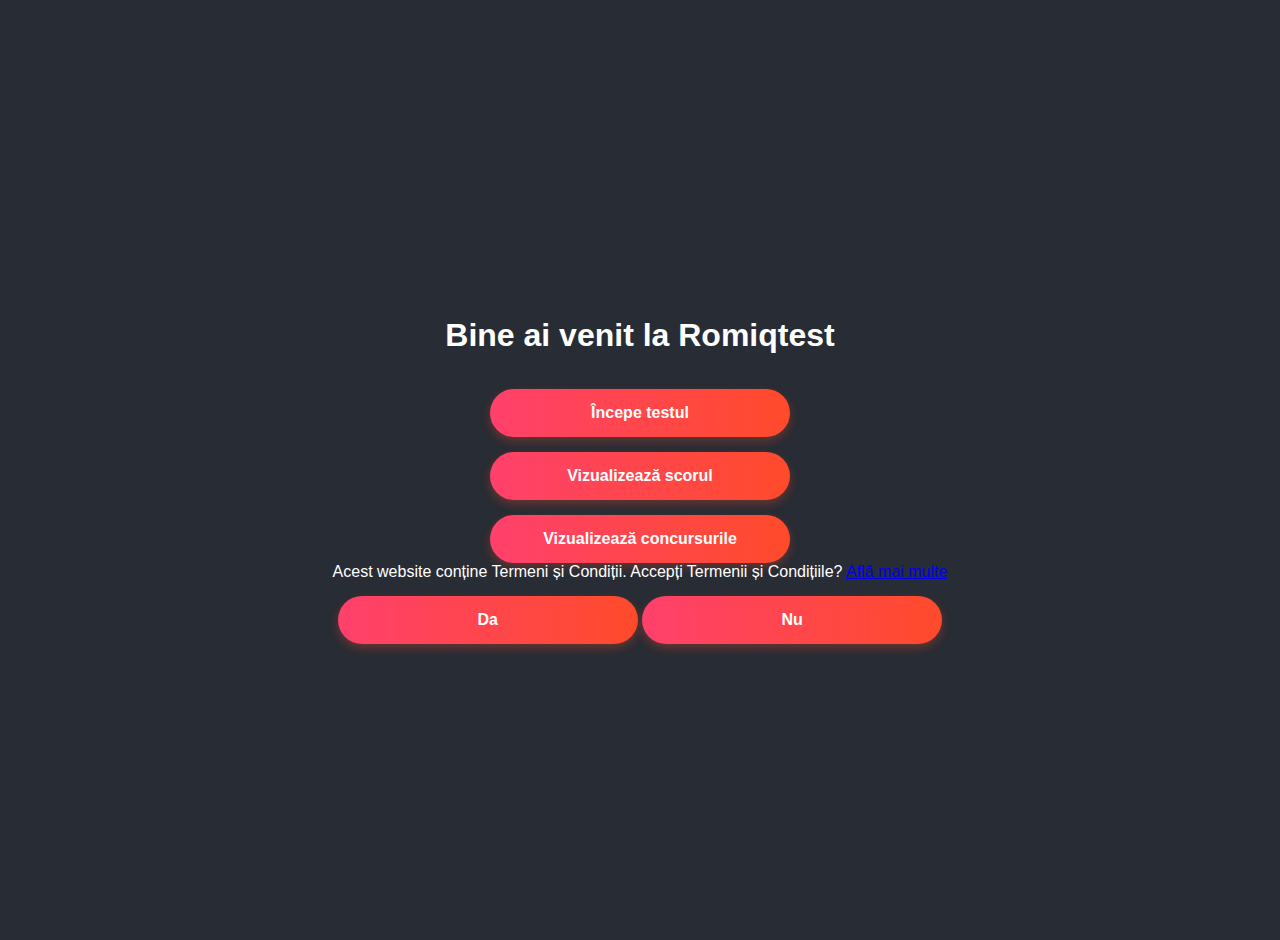
<file: index.html>
<!DOCTYPE html>
<html lang="ro">
<head>
    <meta charset="UTF-8">
    <meta name="viewport" content="width=device-width, initial-scale=1.0">
    <title>Romiqtest</title>
    <link rel="stylesheet" href="style.css">
</head>
<body>
    <h1>Bine ai venit la Romiqtest</h1>
    <button onclick="location.href='test1.html'">Începe testul</button>
    <button onclick="location.href='vs.html'">Vizualizează scorul</button>
    <button onclick="location.href='concursuri.html'">Vizualizează concursurile</button>

    <!-- Termeni și Condiții -->
    <div id="terms-box">
        Acest website conține Termeni și Condiții. Accepți Termenii și Condițiile?
        <a href="terms-conds.html">Află mai multe</a>
        <button onclick="acceptTerms()">Da</button>
        <button onclick="rejectTerms()">Nu</button>
    </div>

    <script>
        document.addEventListener("DOMContentLoaded", function() {
            if (document.cookie.split("; ").find(row => row.startsWith("termsAccepted="))) {
                document.getElementById("terms-box").style.display = "none";
            }
        });

        function acceptTerms() {
            document.cookie = "termsAccepted=true; path=/; max-age=" + (365 * 24 * 60 * 60);
            document.getElementById("terms-box").style.display = "none";
        }

        function rejectTerms() {
            alert("Nu poți folosi acest site fără a accepta termenii și condițiile.");
        }
    </script>
</body>
</html>
</file>
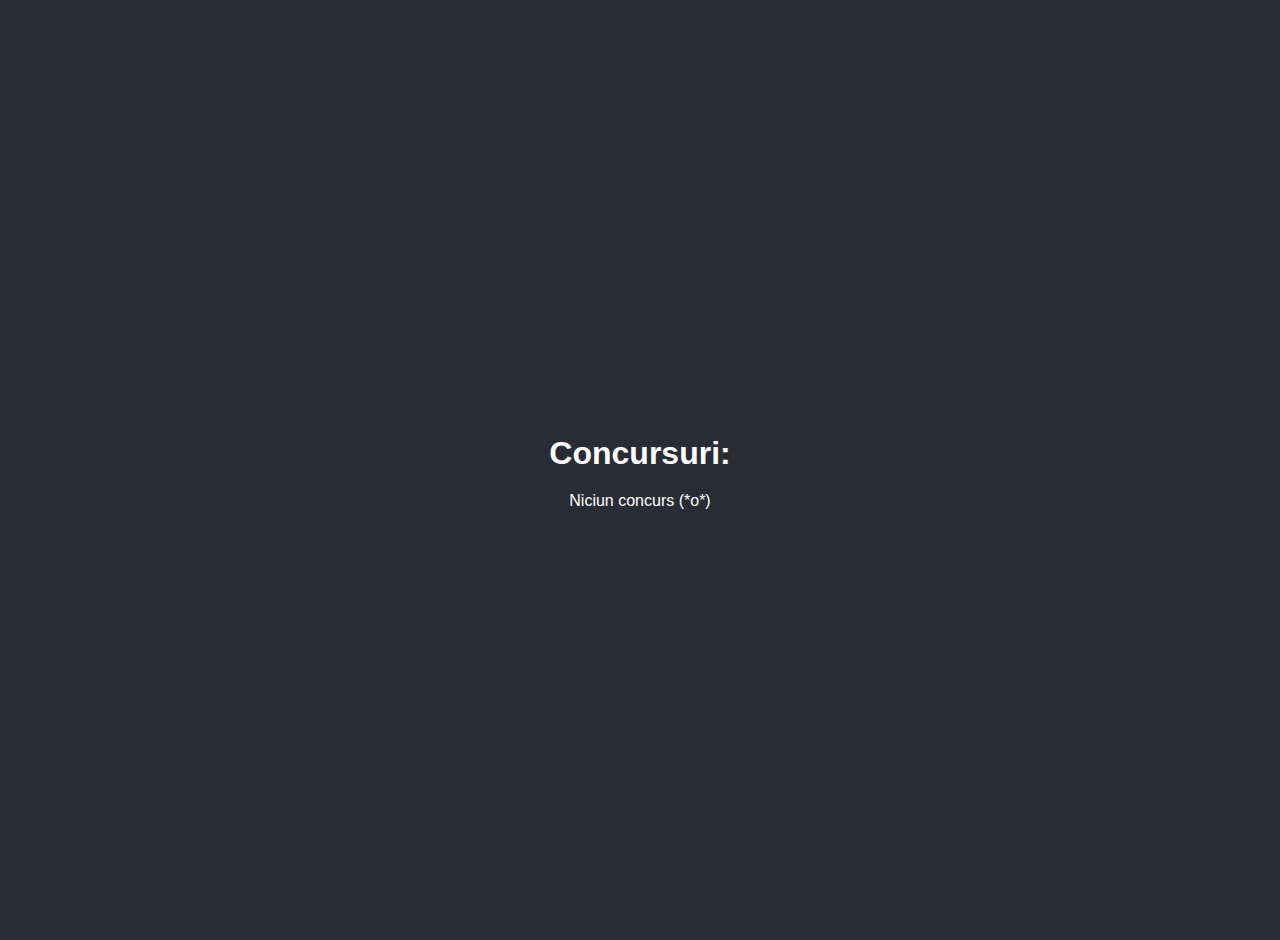
<file: concursuri.html>
<!DOCTYPE html>
<html lang="ro">
<head>
    <meta charset="UTF-8">
    <meta name="viewport" content="width=device-width, initial-scale=1.0">
    <title>Concursuri</title>
    <link rel="stylesheet" href="style.css">
</head>
<body>
    <div class="container">
        <h1>Concursuri:</h1>
        <p>Niciun concurs (*o*)</p>
    </div>
</body>
</html>
</file>
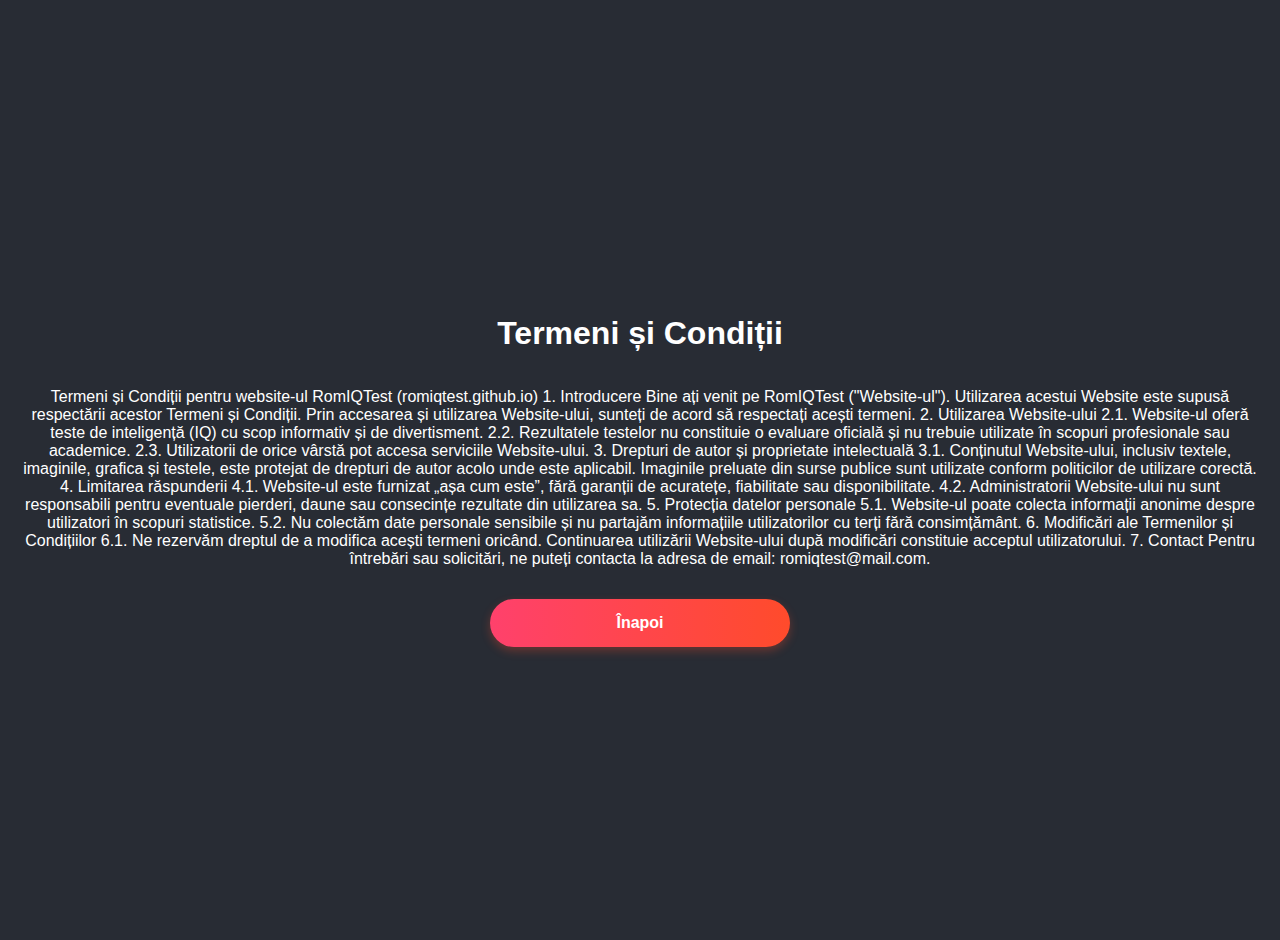
<file: terms-conds.html>
<!DOCTYPE html>
<html lang="ro">
<head>
    <meta charset="UTF-8">
    <meta name="viewport" content="width=device-width, initial-scale=1.0">
    <title>Termeni și Condiții</title>
    <link rel="stylesheet" href="style.css">
</head>
<body>
    <h1>Termeni și Condiții</h1>
    <p>Termeni și Condiții pentru website-ul RomIQTest (romiqtest.github.io)

        1. Introducere
        Bine ați venit pe RomIQTest ("Website-ul"). Utilizarea acestui Website este supusă respectării acestor Termeni și Condiții. Prin accesarea și utilizarea Website-ului, sunteți de acord să respectați acești termeni.
        
        2. Utilizarea Website-ului
        2.1. Website-ul oferă teste de inteligență (IQ) cu scop informativ și de divertisment.
        2.2. Rezultatele testelor nu constituie o evaluare oficială și nu trebuie utilizate în scopuri profesionale sau academice.
        2.3. Utilizatorii de orice vârstă pot accesa serviciile Website-ului.
        
        3. Drepturi de autor și proprietate intelectuală
        3.1. Conținutul Website-ului, inclusiv textele, imaginile, grafica și testele, este protejat de drepturi de autor acolo unde este aplicabil. Imaginile preluate din surse publice sunt utilizate conform politicilor de utilizare corectă.
        
        4. Limitarea răspunderii
        4.1. Website-ul este furnizat „așa cum este”, fără garanții de acuratețe, fiabilitate sau disponibilitate.
        4.2. Administratorii Website-ului nu sunt responsabili pentru eventuale pierderi, daune sau consecințe rezultate din utilizarea sa.
        
        5. Protecția datelor personale
        5.1. Website-ul poate colecta informații anonime despre utilizatori în scopuri statistice.
        5.2. Nu colectăm date personale sensibile și nu partajăm informațiile utilizatorilor cu terți fără consimțământ.
        
        6. Modificări ale Termenilor și Condițiilor
        6.1. Ne rezervăm dreptul de a modifica acești termeni oricând. Continuarea utilizării Website-ului după modificări constituie acceptul utilizatorului.
        
        7. Contact
        Pentru întrebări sau solicitări, ne puteți contacta la adresa de email: romiqtest@mail.com.
        
        </p>
    <button onclick="location.href='index.html'">Înapoi</button>
</body>
</html>
</file>
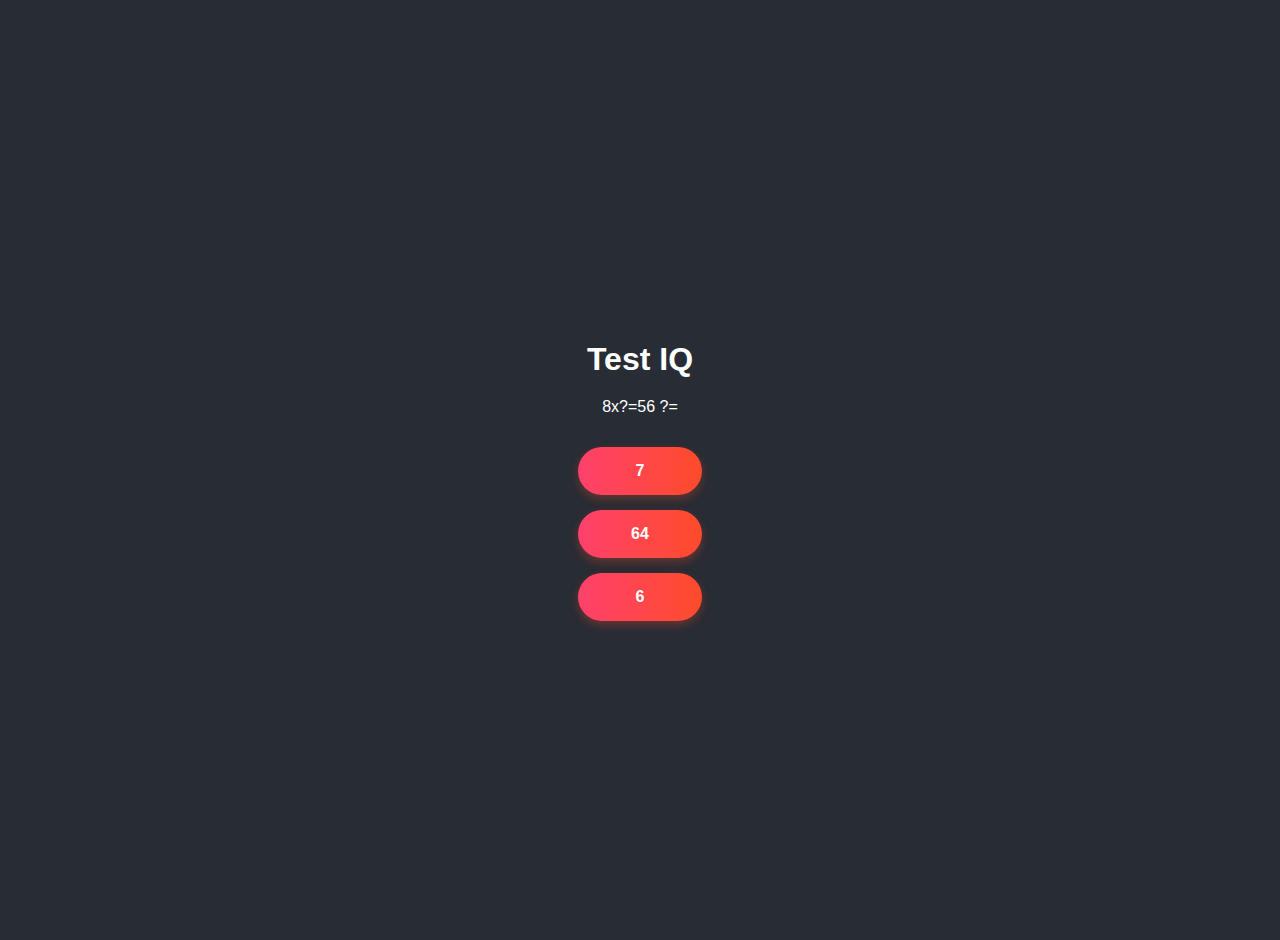
<file: test1.html>
<!DOCTYPE html>
<html lang="ro">
<head>
    <meta charset="UTF-8">
    <meta name="viewport" content="width=device-width, initial-scale=1.0">
    <title>Test IQ</title>
    <link rel="stylesheet" href="style.css">
</head>
<body>
    <div id="quiz">
        <h1>Test IQ</h1>
        <p id="question"></p>
        <div id="options"></div>
    </div>

    <!-- Buton de descărcare scor, inițial ascuns -->
    <button id="downloadBtn" onclick="downloadScore()" style="display:none;">Descarcă scorul</button>

    <!-- Buton pentru vizualizarea diplomei -->
    <button id="viewDiploma" style="display:none;">Vizualizează diploma</button>

    <!-- Scripturile necesare -->
    <script src="script.js"></script>
    <script>
        document.getElementById("viewDiploma").addEventListener("click", function() {
            // Aici ar trebui să fie scorul real obținut de utilizator
            let score = localStorage.getItem("finalScore") || 0;
            let locul;

            // Determinăm locul în funcție de scor
            if (score >= 3) locul = 1;
            else if (score == 2) locul = 2;
            else if (score == 1) locul = 3;
            else locul = 4;

            // Redirecționare către diploma corectă sau alertă
            if (locul === 1) {
                window.location.href = "Diploms/Accept/2025-accept RO v1confirm-2025 accepted final locl1.pdf";
            } else if (locul === 2) {
                window.location.href = "Diploms/Accept/2025-accept RO v1confirm-2025 accepted final locl2.pdf";
            } else if (locul === 3) {
                window.location.href = "Diploms/Accept/2025-accept RO v1confirm-2025 accepted final locle.pdf";
            } else {
                alert("Ai IQ prea mic!");
            }
        });

        // Funcția care afișează butoanele la final
        function showResults(finalScore) {
            localStorage.setItem("finalScore", finalScore); // Salvăm scorul în localStorage
            document.getElementById("downloadBtn").style.display = "block";
            document.getElementById("viewDiploma").style.display = "block"; // Afișăm butonul de diplomă

            // Dacă scorul e prea mic, butonul e dezactivat
            if (finalScore < 1) {
                document.getElementById("viewDiploma").disabled = true;
                document.getElementById("viewDiploma").innerText = "Scor prea mic!";
            }
        }
    </script>
</body>
</html>
</file>
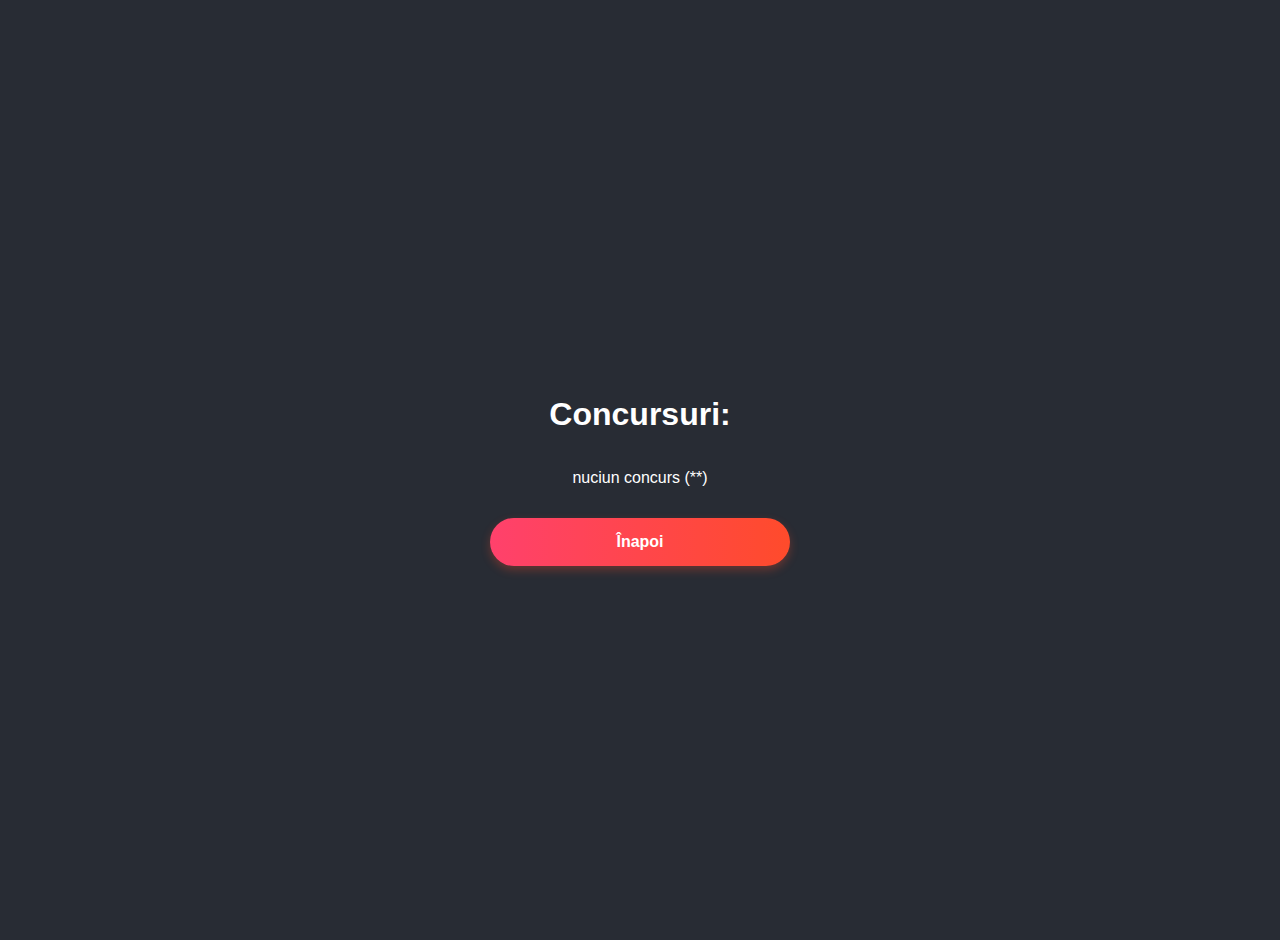
<file: vs.html>
<!DOCTYPE html>
<html lang="ro">
<head>
    <meta charset="UTF-8">
    <meta name="viewport" content="width=device-width, initial-scale=1.0">
    <title>Concursuri</title>
    <link rel="stylesheet" href="style.css">
</head>
<body>
    <h1>Concursuri:</h1>
    <p id="concursuri-text">Se încarcă...</p>
    <button onclick="location.href='index.html'">Înapoi</button>

    <script>
        fetch('concursuri.txt')
            .then(response => response.text())
            .then(text => {
                document.getElementById('concursuri-text').innerText = text;
            })
            .catch(error => {
                document.getElementById('concursuri-text').innerText = "Eroare la încărcarea concursurilor.";
            });
    </script>
</body>
</html>
</file>
<file: style.css>
/* Stil pentru întregul corp al paginii */
body {
    font-family: Arial, sans-serif;
    text-align: center;
    background-color: #282c34;
    color: white;
    padding: 20px;
    margin: 0;
    display: flex;
    flex-direction: column;
    align-items: center;
    height: 100vh;
    justify-content: center;
}

/* Titlu principal */
h1 {
    margin-bottom: 20px;
}

/* Stil pentru toate butoanele */
button {
    background: linear-gradient(to right, #ff416c, #ff4b2b);
    color: white;
    border: none;
    padding: 15px 20px;
    font-size: 16px;
    font-weight: bold;
    border-radius: 25px;
    cursor: pointer;
    margin-top: 15px;
    transition: all 0.3s ease;
    box-shadow: 0px 4px 10px rgba(255, 75, 43, 0.3);
    width: 80%;
    max-width: 300px;
}

button:hover {
    background: linear-gradient(to right, #ff4b2b, #ff416c);
    transform: scale(1.05);
}

button:active {
    transform: scale(0.95);
    box-shadow: 0px 2px 5px rgba(255, 75, 43, 0.5);
}

/* Stil pentru secțiunea de rezultate */
#result {
    margin-top: 20px;
    text-align: left;
    width: 90%;
    max-width: 400px;
    background: rgba(255, 255, 255, 0.1);
    padding: 15px;
    border-radius: 10px;
}

/* Casetă Termeni și Condiții */
#termsBox {
    position: fixed;
    bottom: 0;
    left: 0;
    width: 100%;
    background: black;
    color: white;
    padding: 15px;
    display: flex;
    justify-content: center;
    align-items: center;
    gap: 15px;
    font-size: 14px;
    font-family: Arial, sans-serif;
}

#termsBox a {
    color: #ff9800;
    text-decoration: underline;
    font-weight: bold;
}

#termsBox button {
    background-color: #ff9800;
    color: white;
    border: none;
    padding: 10px 20px;
    font-size: 14px;
    font-weight: bold;
    border-radius: 5px;
    cursor: pointer;
    transition: 0.3s;
}

#termsBox button:hover {
    background-color: #e68900;
}
#termsBox a {
    color: #ff9800;
    text-decoration: none;
    font-weight: bold;
    cursor: pointer;
}

#termsBox a:hover {
    text-decoration: underline;
}
</file>
